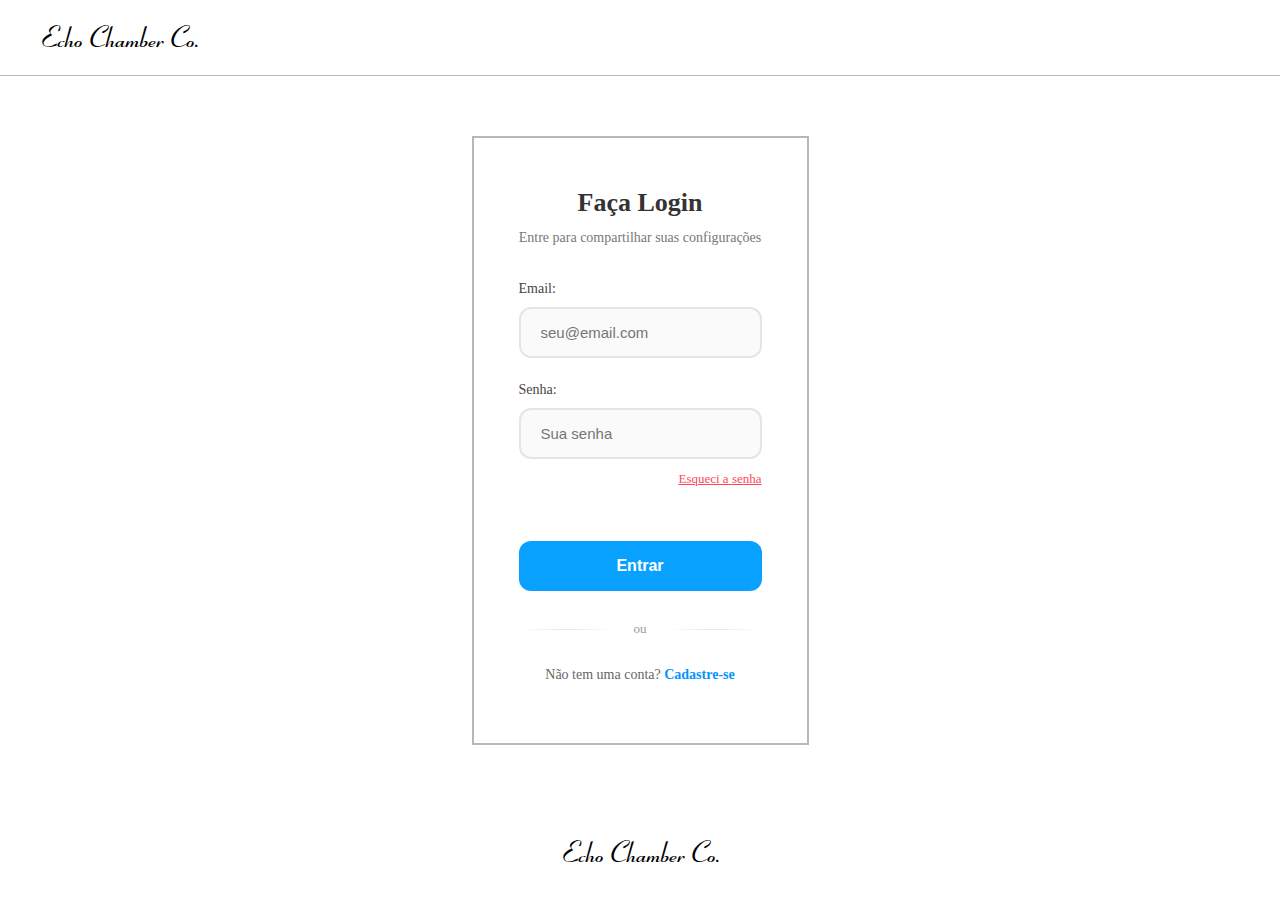
<file: index.html>
<!DOCTYPE html>
<html lang="pt-BR">
<head>
    <meta charset="UTF-8">
    <meta http-equiv="X-UA-Compatible" content="IE=edge">
    <meta name="viewport" content="width=device-width, initial-scale=1.0">
    <title>Echo Chamber Co.</title>
    <link rel="icon" type="image/x-icon" href="telinha.png">
    <link rel="stylesheet" href="style.css">
</head>
<body>

<nav>
    <a href="#" class="logo">Echo Chamber Co.</a>
</nav>

<div class="container-login">
    <h2>Faça Login</h2>
    <p class="subtitulo">Entre para compartilhar suas configurações</p>
        
<form id="formLogin">
    <div class="grupo-formulario">
        <label for="email">Email:</label>
        <div class="campo-input">
            <input type="email" id="email" placeholder="seu@email.com" required>
        </div>
    </div>

<div class="grupo-formulario">
    <label for="senha">Senha:</label>
        <div class="campo-input">
            <input type="password" id="senha" placeholder="Sua senha" required>
        </div>
    <div class="esqueceu-senha">
        <a href="#" onclick="handleForgotPassword(event)">Esqueci a senha</a>
    </div>
</div>

<button type="submit" class="botao"><span>Entrar</span></button>

</form>

<div class="divisor"><span>ou</span></div>

<div class="link-cadastro">
    Não tem uma conta?
    <a href="#" onclick="handleSignup(event)">Cadastre-se</a>
</div>

</div>

<footer>
    <div class="logo">Echo Chamber Co.</div>
</footer>

<!-- SEU SCRIPT -->
<script type="module" src="script.js" defer></script>

</body>
</html>
</file>
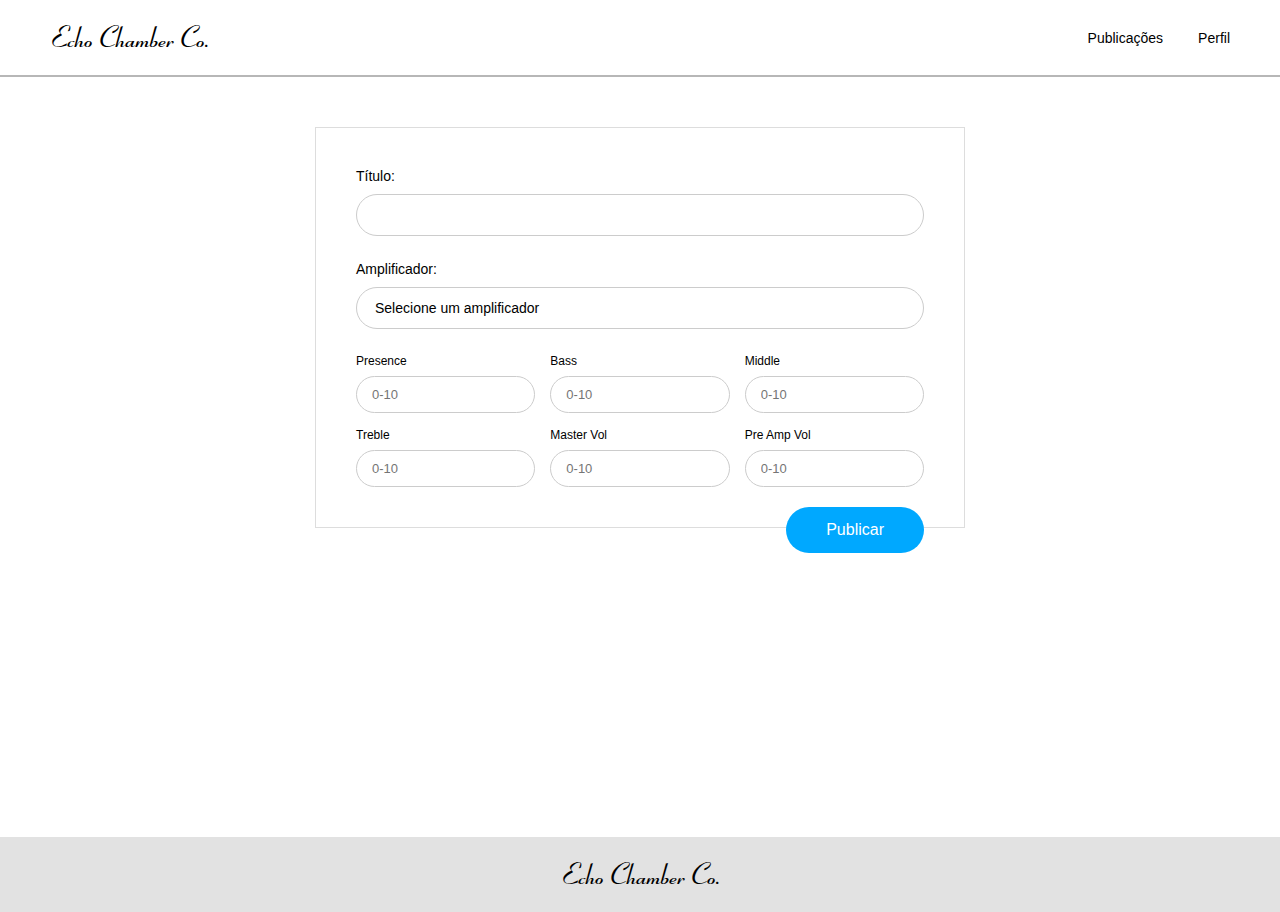
<file: criarpostagem.html>
<!DOCTYPE html>
<html lang="pt-BR">
<head>
    <meta charset="UTF-8">
    <meta http-equiv="X-UA-Compatible" content="IE=edge">
    <meta name="viewport" content="width=device-width, initial-scale=1.0">
    <title>Echo Chamber Co.</title>
    <link rel="icon" type="image/x-icon" href="telinha.png">
    <link rel="stylesheet" href="style6.css">
</head>
<body>
    <nav>
        <a href="principal.html" class="logo">Echo Chamber Co.</a>
        <div class="nav-menu">
            <a href="publi.html">Publicações</a>
            <a href="perfil.html">Perfil</a>
        </div>
    </nav>


<div class="form-container">
        <form id="publicacaoForm">
            <div class="form-group">
                <label>Título:</label>
                <input type="text" id="titulo" required>
            </div>

            <div class="form-group">
                <label>Amplificador:</label>
                <select id="amplificador" required>
                    <option value="">Selecione um amplificador</option>
                    <option value="Marshall JCM800">Marshall JCM800</option>
                </select>
            </div>

            <div class="controls-grid">
                <div class="control-item">
                    <label>Presence</label>
                    <input type="number" id="presence" min="0" max="10" step="0.1" placeholder="0-10" required>
                </div>

                <div class="control-item">
                    <label>Bass</label>
                    <input type="number" id="bass" min="0" max="10" step="0.1" placeholder="0-10" required>
                </div>

                <div class="control-item">
                    <label>Middle</label>
                    <input type="number" id="middle" min="0" max="10" step="0.1" placeholder="0-10" required>
                </div>

                <div class="control-item">
                    <label>Treble</label>
                    <input type="number" id="treble" min="0" max="10" step="0.1" placeholder="0-10" required>
                </div>

                <div class="control-item">
                    <label>Master Vol</label>
                    <input type="number" id="masterVol" min="0" max="10" step="0.1" placeholder="0-10" required>
                </div>

                <div class="control-item">
                    <label>Pre Amp Vol</label>
                    <input type="number" id="preAmpVol" min="0" max="10" step="0.1" placeholder="0-10" required>
                </div>
            </div>

            <button type="submit" class="btn-submit">Publicar</button>
        </form>
    </div>


    <footer>
        <div class="footer-logo">Echo Chamber Co.</div>
    </footer>

</body>
</html>
</file>
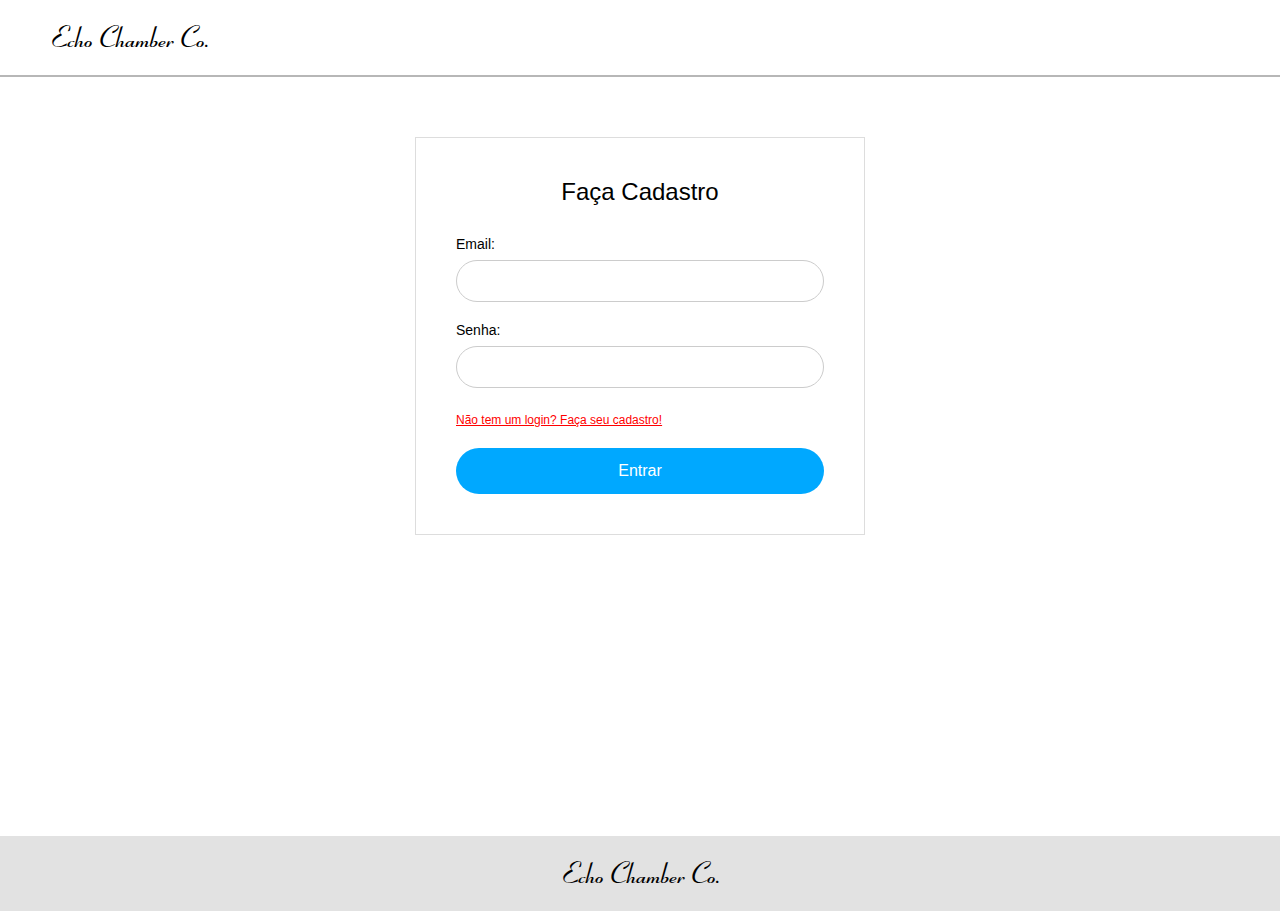
<file: login.html>
<!DOCTYPE html>
<html lang="pt-BR">
<head>
    <meta charset="UTF-8">
    <meta http-equiv="X-UA-Compatible" content="IE=edge">
    <meta name="viewport" content="width=device-width, initial-scale=1.0">
    <title>Echo Chamber Co.</title>
    <link rel="icon" type="image/x-icon" href="telinha.png">
    <link rel="stylesheet" href="style4.css">
</head>
<body>
    <nav>
        <a href="login.html" class="logo">Echo Chamber Co.</a>
    </nav>
<div class="form-container">
        <h1>Faça Cadastro</h1>
        <form id="cadastroForm">
            <div class="form-group">
                <label>Email:</label>
                <input type="email" id="email" required>
                <span class="error-message" id="emailError"></span>
            </div>

            <div class="form-group">
                <label>Senha:</label>
                <input type="password" id="senha" required>
                <span class="error-message" id="senhaError"></span>
            </div>

            <a href="index.html" class="link-text">Não tem um login? Faça seu cadastro!</a>

            <button type="submit" class="btn-submit">Entrar</button>
        </form>
    </div>

    <footer>
        <div class="logo">Echo Chamber Co.</div>
    </footer>

<script src="script.js"></script>
</body>
</html>
</file>
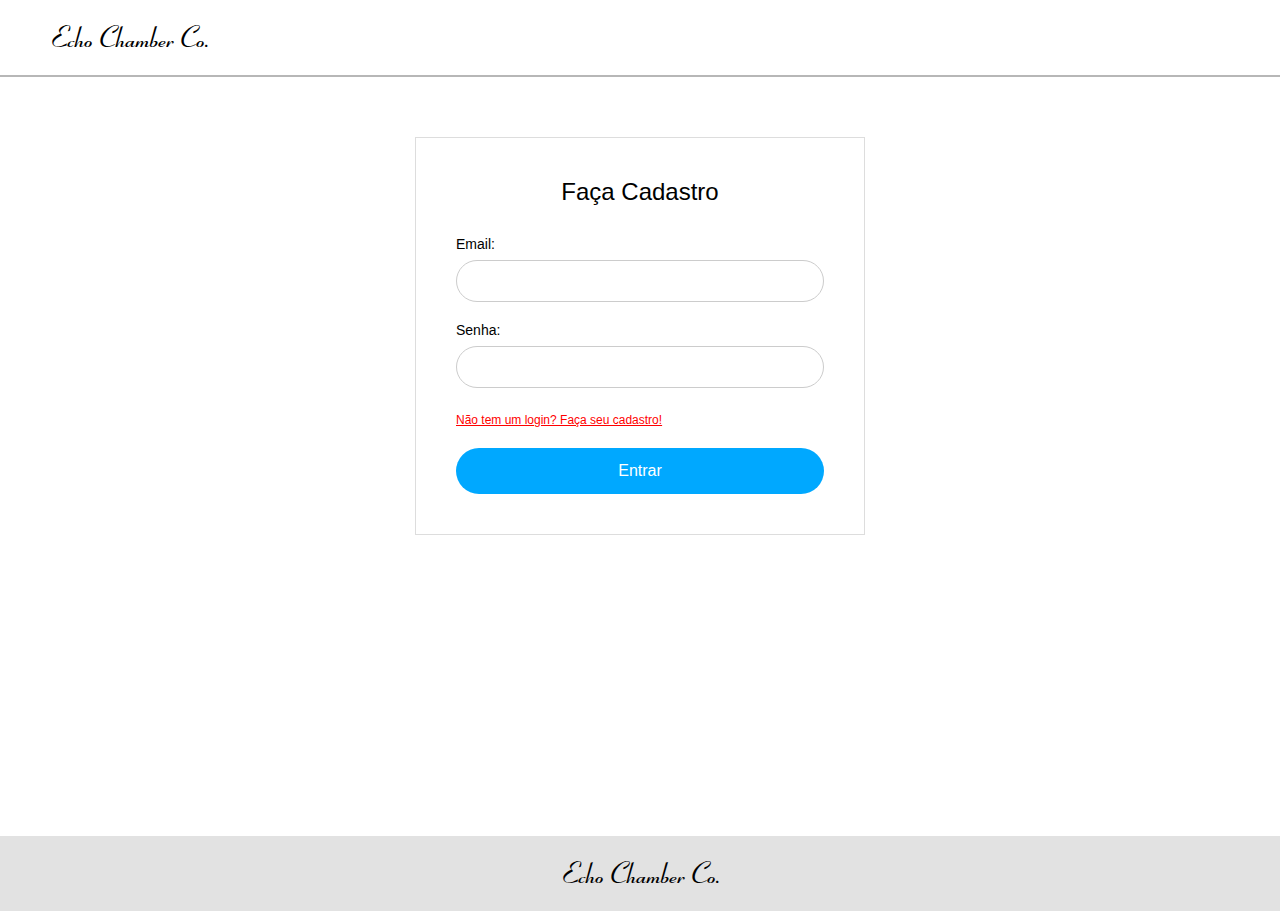
<file: perfil.html>
<!DOCTYPE html>
<html lang="pt-BR">
<head>
    <meta charset="UTF-8">
    <meta http-equiv="X-UA-Compatible" content="IE=edge">
    <meta name="viewport" content="width=device-width, initial-scale=1.0">
    <title>Echo Chamber Co.</title>
    <link rel="icon" type="image/x-icon" href="telinha.png">
    <link rel="stylesheet" href="style5.css">
</head>
<body>
    <nav>
        <a href="principal.html" class="logo">Echo Chamber Co.</a>
        <div class="nav-menu">
            <a href="publi.html">Publicações</a>
            <a href="perfil.html">Perfil</a>
        </div>
    </nav>

<div class="profile-container">
        <div class="profile-header">
            <div class="profile-avatar">
                <img src="perfil (foto aleatória).jpg" alt="Avatar do usuário">
            </div>
            <div class="profile-info">
                <div class="profile-name">Nome de Usuário</div>
                <div class="profile-email">usuarioteste@gmail.com</div>
            </div>
        </div>

        <div class="profile-content">
            <div class="profile-section">
                <h2 class="section-title">Postagens</h2>
                <div class="section-box">
                </div>
            </div>

            <div class="profile-section">
                <h2 class="section-title">Comentários</h2>
                <div class="section-box">
                </div>
            </div>
        </div>

        <button class="delete-btn" id="deleteAccountBtn">Deletar conta</button>
    </div>


    <footer>
        <div class="footer-logo">Echo Chamber Co.</div>
    </footer>

<script src="script.js"></script>

</body>
</html>
</file>
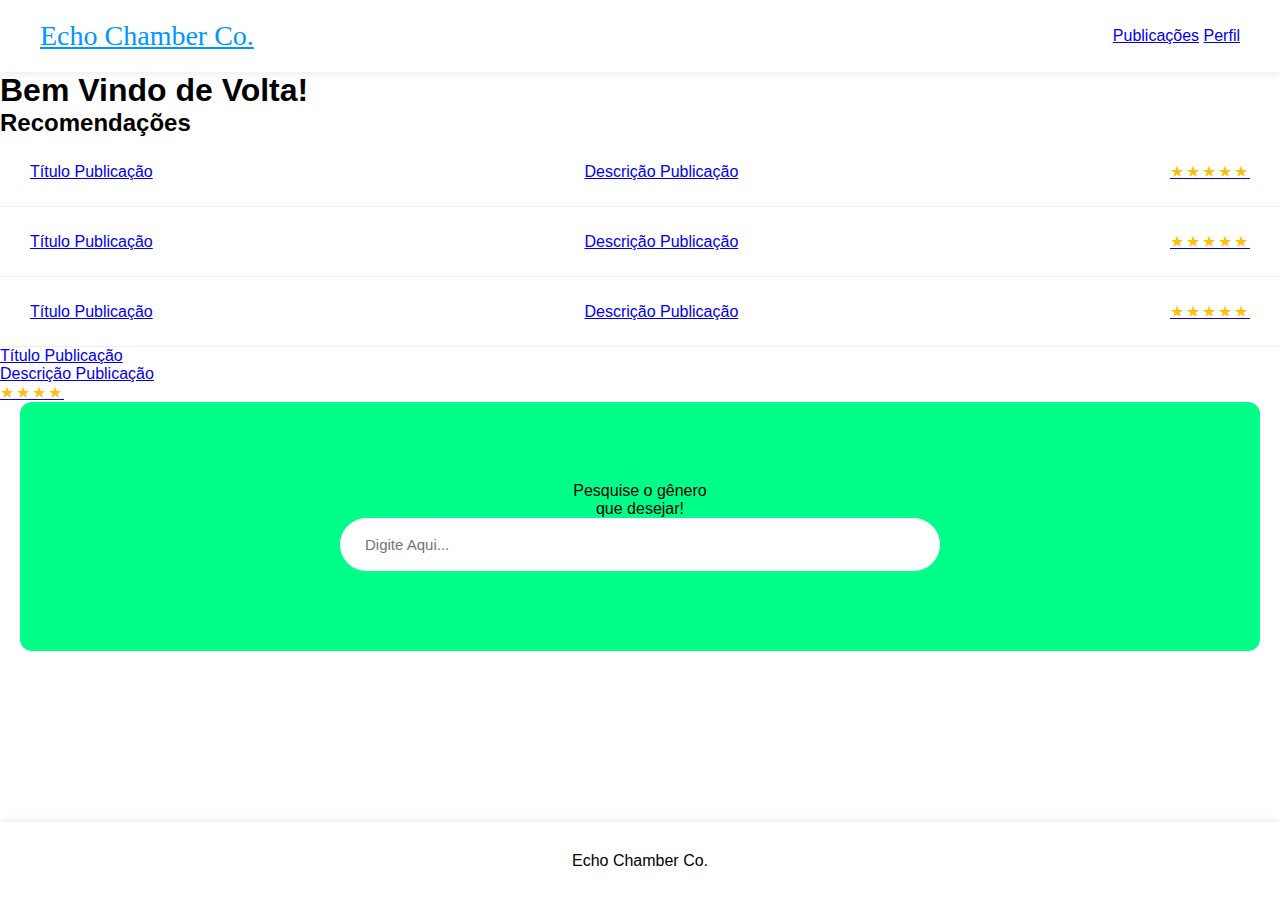
<file: principal.html>
<!DOCTYPE html>
<html lang="pt-BR">
<head>
    <meta charset="UTF-8">
    <meta http-equiv="X-UA-Compatible" content="IE=edge">
    <meta name="viewport" content="width=device-width, initial-scale=1.0">
    <title>Echo Chamber Co.</title>
    <link rel="icon" type="image/x-icon" href="telinha.png">
    <link rel="stylesheet" href="style2.css">
</head>
<body>
    <nav>
        <a href="principal.html" class="logo">Echo Chamber Co.</a>
        <div class="nav-menu">
            <a href="publi.html">Publicações</a>
            <a href="perfil.html">Perfil</a>
        </div>
    </nav>

    <section class="welcome">
        <h1>Bem Vindo de Volta!</h1>
    </section>

    <section class="recommendations">
        <h2>Recomendações</h2>
        
        <a href="#" class="publication-item">
            <div class="publi-title">Título Publicação</div>
            <div class="publi-description">Descrição Publicação</div>
            <div class="stars">★★★★★</div>
        </a>

        <a href="#" class="publication-item">
            <div class="publi-title">Título Publicação</div>
            <div class="publi-description">Descrição Publicação</div>
            <div class="stars">★★★★★</div>
        </a>

        <a href="#" class="publication-item">
            <div class="publi-title">Título Publicação</div>
            <div class="publi-description">Descrição Publicação</div>
            <div class="stars">★★★★★</div>
        </a>

        <a href="#" class="publication-item1">
            <div class="publi-title">Título Publicação</div>
            <div class="publi-description">Descrição Publicação</div>
            <div class="stars">★★★★</div>
        </a>
    </section>

    <section class="search-section">
        <div class="search-title">
            Pesquise o gênero<br>que desejar!
        </div>
        <div class="search-box">
            <input type="text" placeholder="Digite Aqui...">
        </div>
    </section>

    <footer>
        <div class="footer-logo">Echo Chamber Co.</div>
    </footer>
</body>
</html>
</file>
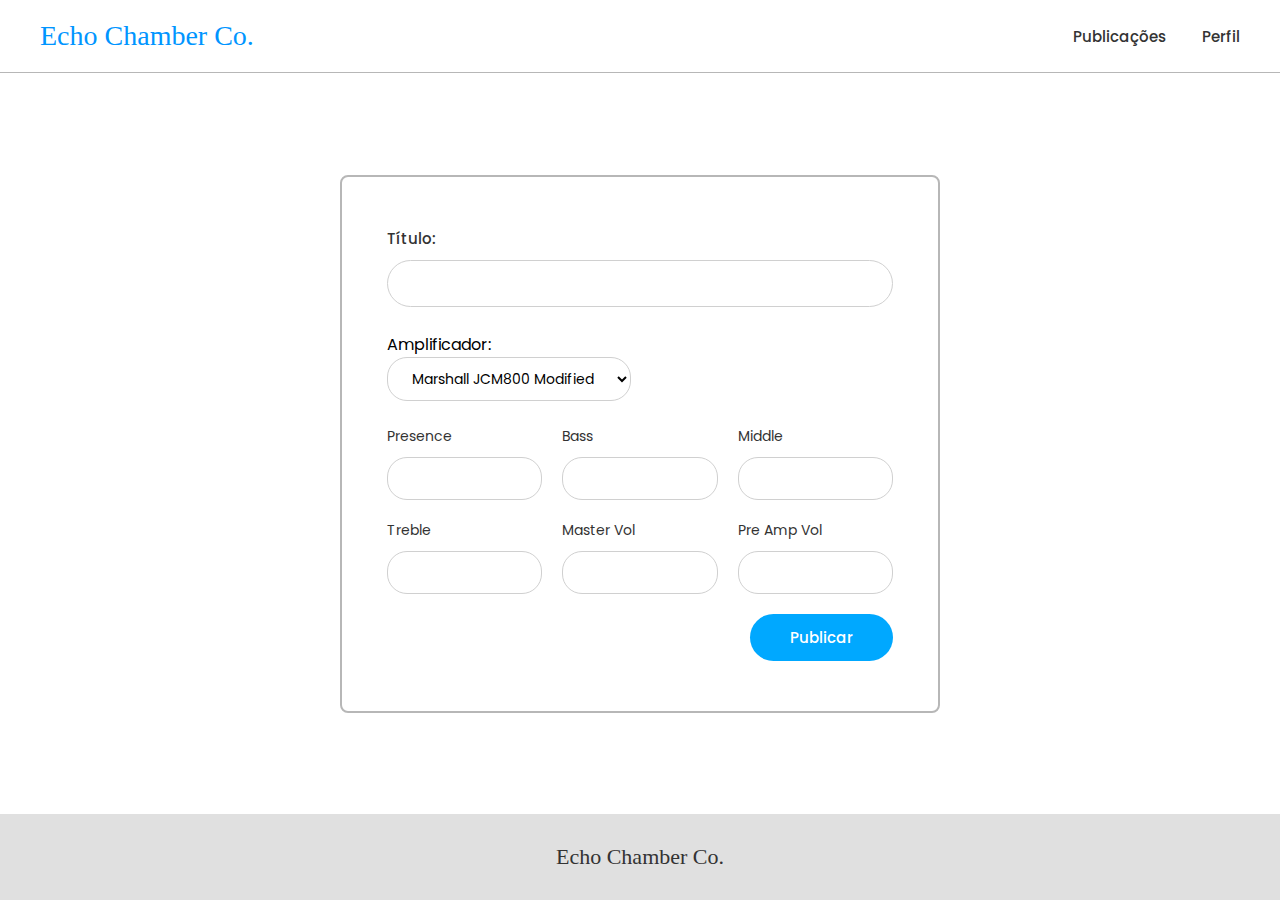
<file: publi.html>
<!DOCTYPE html>
<html lang="pt-BR">
<head>
    <meta charset="UTF-8">
    <meta http-equiv="X-UA-Compatible" content="IE=edge">
    <meta name="viewport" content="width=device-width, initial-scale=1.0">
    <title>Echo Chamber Co. - Criar Publicação</title>
    <link rel="preconnect" href="https://fonts.googleapis.com">
    <link rel="preconnect" href="https://fonts.gstatic.com" crossorigin>
    <link href="https://fonts.googleapis.com/css2?family=Poppins:wght@300;400;500;600&display=swap" rel="stylesheet">
    <style>
        * {
            margin: 0;
            padding: 0;
            box-sizing: border-box;
        }

        body {
            font-family: 'Poppins', sans-serif;
            background-color: #ffffff;
            min-height: 100vh;
            display: flex;
            flex-direction: column;
        }

        nav {
            background-color: white;
            padding: 20px 40px;
            border-bottom: 1px solid #B7B7B7;
            display: flex;
            justify-content: space-between;
            align-items: center;
        }

        .logo {
            font-family: 'Brush Script MT', 'Lucida Handwriting', cursive;
            font-size: 28px;
            color: #0095ff;
        }

        .nav-links {
            display: flex;
            gap: 35px;
            align-items: center;
        }

        .nav-links a {
            text-decoration: none;
            color: #333;
            font-size: 15px;
            font-weight: 500;
        }

        .main-content {
            flex: 1;
            display: flex;
            align-items: center;
            justify-content: center;
            padding: 50px 20px;
        }

        .create-card {
            background: white;
            border: 2px solid #B7B7B7;
            border-radius: 8px;
            padding: 50px 45px;
            width: 100%;
            max-width: 600px;
        }

        .form-group {
            margin-bottom: 25px;
        }

        .form-group label {
            display: block;
            font-size: 15px;
            font-weight: 500;
            color: #333;
            margin-bottom: 10px;
        }

        .form-group input[type="text"] {
            width: 100%;
            padding: 12px 20px;
            border: 1px solid #d0d0d0;
            border-radius: 25px;
            font-size: 14px;
            font-family: 'Poppins', sans-serif;
            outline: none;
        }

        .amplifier-group {
            margin-bottom: 25px;
        }

        .amplifier-select {
            display: flex;
            align-items: center;
            gap: 10px;
        }

        .amplifier-select select {
            padding: 10px 20px;
            border: 1px solid #d0d0d0;
            border-radius: 20px;
            font-size: 14px;
            font-family: 'Poppins', sans-serif;
            outline: none;
            background: white;
            cursor: pointer;
        }

        .amplifier-select button {
            width: 30px;
            height: 30px;
            border-radius: 50%;
            border: 1px solid #d0d0d0;
            background: white;
            cursor: pointer;
            display: flex;
            align-items: center;
            justify-content: center;
            font-size: 12px;
        }

        .controls-grid {
            display: grid;
            grid-template-columns: repeat(3, 1fr);
            gap: 20px;
            margin-top: 20px;
        }

        .control-item {
            display: flex;
            flex-direction: column;
            gap: 10px;
        }

        .control-item label {
            font-size: 14px;
            font-weight: 400;
            color: #333;
        }

        .control-item input[type="text"] {
            padding: 10px 15px;
            border: 1px solid #d0d0d0;
            border-radius: 20px;
            font-size: 14px;
            text-align: center;
            font-family: 'Poppins', sans-serif;
            outline: none;
            width: 100%;
        }

        .publish-btn {
            width: auto;
            padding: 12px 40px;
            background-color: #00a8ff;
            color: white;
            border: none;
            border-radius: 25px;
            font-size: 15px;
            font-weight: 500;
            cursor: pointer;
            font-family: 'Poppins', sans-serif;
            float: right;
            margin-top: 20px;
        }

        footer {
            background-color: #e0e0e0;
            text-align: center;
            padding: 30px;
            margin-top: auto;
        }

        footer .logo {
            color: #333;
            font-size: 22px;
        }

        @media (max-width: 768px) {
            nav {
                padding: 20px 20px;
            }

            .nav-links {
                gap: 20px;
            }

            .main-content {
                padding: 30px 15px;
            }

            .create-card {
                padding: 30px 20px;
            }

            .controls-grid {
                grid-template-columns: repeat(2, 1fr);
            }
        }

        @media (max-width: 480px) {
            .controls-grid {
                grid-template-columns: 1fr;
            }
        }
    </style>
</head>
<body>
    <nav>
        <div class="logo">Echo Chamber Co.</div>
        <div class="nav-links">
            <a href="#">Publicações</a>
            <a href="#">Perfil</a>
        </div>
    </nav>

    <div class="main-content">
        <div class="create-card">
            <form id="createForm">
                <div class="form-group">
                    <label for="titulo">Título:</label>
                    <input type="text" id="titulo" name="titulo">
                </div>

                <div class="amplifier-group">
                    <label>Amplificador:</label>
                    <div class="amplifier-select">
                        <select id="amplificador">
                            <option>Marshall JCM800 Modified</option>
                        </select>
                    </div>
                </div>

                <div class="controls-grid">
                    <div class="control-item">
                        <label>Presence</label>
                        <input type="text" id="presence" name="presence" maxlength="1" onkeypress="return event.charCode >= 48 && event.charCode <= 57">
                    </div>
                    <div class="control-item">
                        <label>Bass</label>
                        <input type="text" id="bass" name="bass" maxlength="1" onkeypress="return event.charCode >= 48 && event.charCode <= 57">
                    </div>
                    <div class="control-item">
                        <label>Middle</label>
                        <input type="text" id="middle" name="middle" maxlength="1" onkeypress="return event.charCode >= 48 && event.charCode <= 57">
                    </div>
                    <div class="control-item">
                        <label>Treble</label>
                        <input type="text" id="treble" name="treble" maxlength="1" onkeypress="return event.charCode >= 48 && event.charCode <= 57">
                    </div>
                    <div class="control-item">
                        <label>Master Vol</label>
                        <input type="text" id="master_vol" name="master_vol" maxlength="1" onkeypress="return event.charCode >= 48 && event.charCode <= 57">
                    </div>
                    <div class="control-item">
                        <label>Pre Amp Vol</label>
                        <input type="text" id="pre_amp_vol" name="pre_amp_vol" maxlength="1" onkeypress="return event.charCode >= 48 && event.charCode <= 57">
                    </div>
                </div>

                <button type="submit" class="publish-btn">Publicar</button>
            </form>
        </div>
    </div>

    <footer>
        <div class="logo">Echo Chamber Co.</div>
    </footer>

    <script>
        document.getElementById('createForm').addEventListener('submit', function(e) {
            e.preventDefault();
            
            const titulo = document.getElementById('titulo').value;
            const amplificador = document.getElementById('amplificador').value;
            const presence = document.getElementById('presence').value;
            const bass = document.getElementById('bass').value;
            const middle = document.getElementById('middle').value;
            const treble = document.getElementById('treble').value;
            const masterVol = document.getElementById('master_vol').value;
            const preAmpVol = document.getElementById('pre_amp_vol').value;

            console.log({
                titulo,
                amplificador,
                presence,
                bass,
                middle,
                treble,
                masterVol,
                preAmpVol
            });

            alert('Publicação criada com sucesso!');
        });
    </script>
</body>
</html>
</file>
<file: style.css>
@font-face {
    font-family: 'Coronet';
    src: url(Coronet-Bold.otf);
}

* {
    margin: 0;
    padding: 0;
    box-sizing: border-box;
}

body {
    background-color: #ffffff;
    min-height: 100vh;
    display: flex;
    flex-direction: column;
}

nav {
    background-color: white;
    border-bottom: 1px solid #B7B7B7;
    padding: 20px 40px;
    position: sticky;
    top: 0;
    z-index: 100;
}

.logo {
    font-family: 'Coronet';
    font-size: 30px;
    color: black;
    text-decoration: none;
}

.container-login {
    flex: 1;
    max-width: 440px;
    margin: 60px auto;
    background: white;
    padding: 50px 45px;
    border: 2px solid #B7B7B7;
}

.container-login h2 {
    text-align: center;
    margin-bottom: 12px;
    font-size: 26px;
    font-weight: 600;
    color: #333;
}

.subtitulo {
    text-align: center;
    color: #777;
    font-size: 14px;
    margin-bottom: 35px;
}

.grupo-formulario {
    margin-bottom: 24px;
    position: relative;
}

.grupo-formulario label {
    display: block;
    margin-bottom: 10px;
    font-size: 14px;
    color: #444;
    font-weight: 500;
}

.campo-input {
    position: relative;
}

.grupo-formulario input {
    width: 100%;
    padding: 15px 20px;
    border: 2px solid #e5e5e5;
    border-radius: 12px;
    font-size: 15px;
    outline: none;
    transition: all 0.3s ease;
    background-color: #fafafa;
}

.grupo-formulario input:focus {
    border-color: #0095ff;
    background-color: white;
}

.esqueceu-senha {
    text-align: right;
    margin-top: 10px;
}

.esqueceu-senha a {
    color: #ff4757;
    font-size: 13px;
    font-weight: 500;
}

.botao {
    width: 100%;
    padding: 16px;
    background: #09A1FF;
    color: white;
    border: none;
    border-radius: 12px;
    font-size: 16px;
    font-weight: 600;
    cursor: pointer;
    margin-top: 30px;
    position: relative;
}

.divisor {
    display: flex;
    align-items: center;
    margin: 30px 0;
    color: #999;
    font-size: 13px;
}

.divisor::before,
.divisor::after {
    content: '';
    flex: 1;
    height: 1px;
    background: linear-gradient(to right, transparent, #e5e5e5, transparent);
}

.divisor span {
    padding: 0 20px;
}

.link-cadastro {
    text-align: center;
    margin-top: 25px;
    color: #666;
    font-size: 14px;
}

.link-cadastro a {
    color: #0095ff;
    text-decoration: none;
    font-weight: 600;
}

footer {
    background-color: white;
    text-align: center;
    padding: 30px;
}
</file>
<file: style6.css>
@font-face {
    font-family: 'Coronet';
    src: url(Coronet-Bold.otf);
}

* {
    margin: 0;
    padding: 0;
    box-sizing: border-box;
}

body {
    font-family: Arial, sans-serif;
    background: #ffffff;
}

nav {
    background: white;
    border-bottom: 2px solid #B7B7B7;
    padding: 20px 50px;
    display: flex;
    justify-content: space-between;
    align-items: center;
}

.logo {
    font-family: 'Coronet';
    font-size: 30px;
    color: black;
    text-decoration: none;
    transition: opacity 0.3s;
}

.nav-menu {
    display: flex;
    gap: 35px;
}

.nav-menu a {
    text-decoration: none;
    color: black;
    font-size: 14px;
}

.form-container {
    max-width: 650px;
    margin: 50px auto;
    background: white;
    border: 1px solid #ddd;
    padding: 40px;
}

.form-group {
    margin-bottom: 25px;
}

label {
    display: block;
    font-size: 14px;
    color: black;
    margin-bottom: 10px;
}

input[type="text"],
input[type="email"],
input[type="password"],
input[type="number"],
select {
    width: 100%;
    padding: 12px 18px;
    border: 1px solid #ccc;
    border-radius: 25px;
    font-size: 14px;
    outline: none;
    transition: border 0.3s;
}

input:focus,
select:focus {
    border-color: #00a8ff;
}

select {
    cursor: pointer;
    appearance: none;
    background: white;
    padding-right: 40px;
}

.controls-grid {
    display: grid;
    grid-template-columns: repeat(3, 1fr);
    gap: 15px;
}

.control-item {
    display: flex;
    flex-direction: column;
}

.control-item label {
    font-size: 12px;
    margin-bottom: 8px;
}

.control-item input {
    padding: 10px 15px;
    font-size: 13px;
}

.btn-submit {
    background: #00a8ff;
    color: white;
    padding: 14px 40px;
    border: none;
    border-radius: 25px;
    font-size: 16px;
    cursor: pointer;
    float: right;
    margin-top: 20px;
    transition: 0.3s;
}

.btn-submit:hover {
    background: #0090e0;
}

footer {
    background: #E2E2E2;
    padding: 20px 50px;
    text-align: center;
    margin-top: 309px;
}

.footer-logo {
    font-family: Coronet;
    font-size: 30px;
    color: black;
}
</file>
<file: style4.css>
@font-face {
    font-family: 'Coronet';
    src: url(Coronet-Bold.otf);
}

* {
    margin: 0;
    padding: 0;
    box-sizing: border-box;
}

body {
    font-family: Arial, sans-serif;
    background: #ffffff;
}

nav {
    background: white;
    border-bottom: 2px solid #B7B7B7;
    padding: 20px 50px;
    display: flex;
    justify-content: space-between;
    align-items: center;
}

.logo {
    font-family: 'Coronet';
    font-size: 30px;
    color: black;
    text-decoration: none;
    transition: opacity 0.3s;
}

.form-container {
    max-width: 450px;
    margin: 60px auto;
    background: white;
    border: 1px solid #ddd;
    padding: 40px;
}

h1 {
    text-align: center;
    font-size: 24px;
    font-weight: normal;
    margin-bottom: 30px;
    color: black;
}

.form-group {
    margin-bottom: 20px;
}

label {
    display: block;
    font-size: 14px;
    color: black;
    margin-bottom: 8px;
}

input {
    width: 100%;
    padding: 12px 18px;
    border: 1px solid #ccc;
    border-radius: 25px;
    font-size: 14px;
    outline: none;
    transition: border 0.3s;
}

input:focus {
    border-color: #00a8ff;
}

.link-text {
    font-size: 12px;
    color: #ff0000;
    text-decoration: underline;
    cursor: pointer;
    margin-top: 5px;
    display: inline-block;
}

.link-text:hover {
    color: #cc0000;
}

.btn-submit {
    width: 100%;
    padding: 14px;
    background: #00a8ff;
    color: white;
    border: none;
    border-radius: 25px;
    font-size: 16px;
    cursor: pointer;
    margin-top: 20px;
    transition: background 0.3s;
}

.btn-submit:hover {
    background: #0090e0;
}

footer {
    background: #E2E2E2;
    padding: 20px 50px;
    text-align: center;
    margin-top: 301px;
}

.footer-logo {
    font-family: Coronet;
    font-size: 30px;
    color: black;
}
</file>
<file: style5.css>
@font-face {
    font-family: 'Coronet';
    src: url(Coronet-Bold.otf);
}

* {
    margin: 0;
    padding: 0;
    box-sizing: border-box;
}

body {
    font-family: Arial, sans-serif;
    background: #ffffff;
}

nav {
    background: white;
    border-bottom: 2px solid #B7B7B7;
    padding: 20px 50px;
    display: flex;
    justify-content: space-between;
    align-items: center;
}

.logo {
    font-family: 'Coronet';
    font-size: 30px;
    color: black;
    text-decoration: none;
    transition: opacity 0.3s;
}

.nav-menu {
    display: flex;
    gap: 35px;
}

.nav-menu a {
    text-decoration: none;
    color: black;
    font-size: 14px;
}

.nav-menu a:hover {
    text-decoration: underline;
}

.profile-container {
    max-width: 900px;
    margin: 50px auto;
    background: white;
    border: 1px solid #ddd;
    padding: 40px;
    position: relative;
}

.profile-header {
    display: flex;
    gap: 30px;
    margin-bottom: 40px;
}

.profile-avatar {
    width: 120px;
    height: 120px;
    border-radius: 50%;
    border: 3px solid #ddd;
    overflow: hidden;
}

.profile-avatar img {
    width: 100%;
    height: 100%;
    object-fit: cover;
}

.profile-info {
    flex: 1;
}

.profile-name {
    font-size: 24px;
    font-weight: normal;
    color: black;
    margin-bottom: 5px;
}

.profile-email {
    font-size: 13px;
    color: #666;
}

.profile-content {
    display: flex;
    gap: 30px;
}

.profile-section {
    flex: 1;
}

.section-title {
    font-size: 18px;
    font-weight: normal;
    color: black;
    margin-bottom: 15px;
}

.section-box {
    border: 2px solid #B7B7B7;
    padding: 15px;
    min-height: 150px;
    max-height: 250px;
    overflow-y: auto;
}

.post-item {
    padding: 10px;
    border-bottom: 2px solid #B7B7B7;
    text-decoration: none;
    color: inherit;
    display: block;
    cursor: pointer;
}


.post-item:last-child {
    border-bottom: none;
}

.post-title {
    font-size: 12px;
    color: black;
    margin-bottom: 5px;
}

.post-stars {
    color: #ffd700;
    font-size: 11px;
    letter-spacing: 1px;
    margin-left: 300px;
}

.empty-message {
    text-align: center;
    color: #999;
    font-size: 13px;
    padding: 40px 20px;
}

.delete-btn {
    position: absolute;
    bottom: 40px;
    right: 40px;
    background: #ff0000;
    color: white;
    padding: 12px 30px;
    border: none;
    border-radius: 25px;
    font-size: 14px;
    cursor: pointer;
    transition: background 0.3s;
}

.delete-btn:hover {
    background: #cc0000;
}

footer {
    background: #E2E2E2;
    padding: 20px 50px;
    text-align: center;
    margin-top: 282px;
}

.footer-logo {
    font-family: Coronet;
    font-size: 30px;
    color: black;
}
</file>
<file: style2.css>
* {
            margin: 0;
            padding: 0;
            box-sizing: border-box;
        }

        body {
            font-family: -apple-system, BlinkMacSystemFont, 'Segoe UI', Roboto, Oxygen, Ubuntu, Cantarell, sans-serif;
            background-color: #ffffff;
            min-height: 100vh;
            display: flex;
            flex-direction: column;
        }

        nav {
            background-color: white;
            padding: 20px 40px;
            box-shadow: 0 2px 8px rgba(0,0,0,0.08);
            display: flex;
            justify-content: space-between;
            align-items: center;
        }

        .logo {
            font-family: 'Brush Script MT', 'Lucida Handwriting', cursive;
            font-size: 28px;
            color: #0095ff;
        }

        .nav-links {
            display: flex;
            gap: 35px;
            align-items: center;
        }

        .nav-links a {
            text-decoration: none;
            color: #333;
            font-size: 15px;
            font-weight: 500;
        }

        .main-content {
            flex: 1;
            padding: 50px 20px;
            max-width: 1200px;
            margin: 0 auto;
            width: 100%;
        }

        .welcome-section {
            text-align: center;
            margin-bottom: 50px;
        }

        .welcome-section h1 {
            font-size: 32px;
            color: #333;
            margin-bottom: 15px;
            font-weight: 600;
        }

        .welcome-section h2 {
            font-size: 24px;
            color: #666;
            font-weight: 500;
        }

        .publications-list {
            background: white;
            border-radius: 12px;
            box-shadow: 0 2px 12px rgba(0,0,0,0.08);
            overflow: hidden;
            margin-bottom: 50px;
        }

        .publication-item {
            padding: 25px 30px;
            border-bottom: 1px solid #f0f0f0;
            display: flex;
            justify-content: space-between;
            align-items: center;
        }

        .publication-item:last-child {
            border-bottom: none;
        }

        .publication-info h3 {
            font-size: 17px;
            margin-bottom: 8px;
            color: #333;
            font-weight: 500;
        }

        .publication-info p {
            font-size: 14px;
            color: #999;
        }

        .stars {
            color: #ffc107;
            font-size: 16px;
            letter-spacing: 2px;
        }

        .search-section {
            background: #00ff88;
            padding: 80px 40px;
            text-align: center;
            border-radius: 12px;
            margin: 0 20px 50px 20px;
        }

        .search-section h2 {
            color: white;
            font-size: 36px;
            margin-bottom: 35px;
            font-weight: 600;
            line-height: 1.4;
        }

        .search-box {
            max-width: 600px;
            margin: 0 auto;
            position: relative;
        }

        .search-box input {
            width: 100%;
            padding: 18px 60px 18px 25px;
            border-radius: 30px;
            border: none;
            font-size: 15px;
            outline: none;
        }

        .search-icon {
            position: absolute;
            right: 25px;
            top: 50%;
            transform: translateY(-50%);
            color: #999;
            font-size: 20px;
            width: 20px;
            height: 20px;
        }

        .search-icon svg {
            width: 100%;
            height: 100%;
            fill: #999;
        }

        footer {
            background-color: white;
            text-align: center;
            padding: 30px;
            box-shadow: 0 -2px 8px rgba(0,0,0,0.08);
            margin-top: auto;
        }

        footer .logo {
            color: #000000;
            font-size: 22px;
        }
</file>
